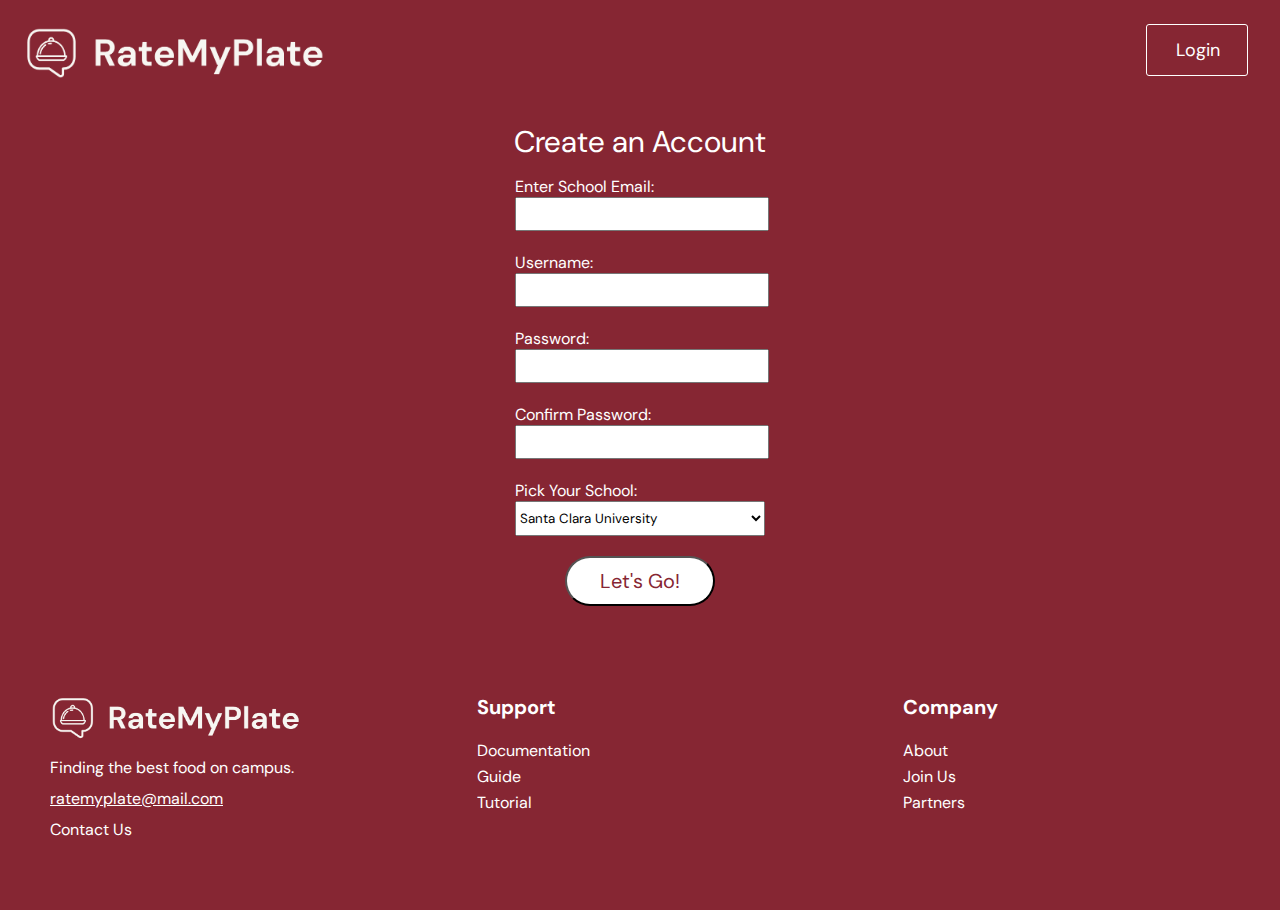
<file: create.html>
<!DOCTYPE html>
<html lang="en">
  <head>
    <link rel="preconnect" href="https://fonts.googleapis.com" />
    <link rel="preconnect" href="https://fonts.gstatic.com" crossorigin />
    <link
      href="https://fonts.googleapis.com/css2?family=DM+Sans:ital,opsz,wght@0,9..40,100..1000;1,9..40,100..1000&display=swap"
      rel="stylesheet"
    />
    <meta charset="UTF-8" />
    <meta name="viewport" content="width=device-width, initial-scale=1.0" />
    <title>RateMyPlate | Create</title>
    <link rel="stylesheet" href="./styles/main.css" />
    <link rel="stylesheet" href="./styles/index.css" />
    <link rel="stylesheet" href="./styles/footer.css" />
    <link rel="stylesheet" href="./styles/login.css" />
  </head>
  <body>
    <header>
      <a href="index.html">
        <img
          style="float: left"
          src="assets/logo.png"
          width="300px"
          alt="logo"
          class="navbar-logo"
        />
      </a>
      <ul style="float: right" class="nav-bar">
        <li class="login"><a href="login.html">Login</a></li>
      </ul>
    </header>
    <div class="container">
      <div class="left-column">
        <div class="column-header">
          <p class="login-header">Create an Account</p>
        </div>
        <div class="input-container">
          <label for="email">Enter School Email: </label> <br />
          <input type="text" id="email" name="email" /><br /><br />
          <label for="email">Username: </label> <br />
          <input type="text" id="password" name="password" /><br /><br />
          <label for="password">Password: </label> <br />
          <input type="text" id="password" name="password" /><br /><br />
          <label for="password">Confirm Password: </label> <br />
          <input type="text" id="password" name="password" /><br /><br />
          <label for="password">Pick Your School: </label> <br />
          <select id="SchoolDropdown" class="school-dropdown">
            <option value="scu">Santa Clara University</option>
            <option value="stanford">Stanford University</option>
            <option value="usf">University of San Francisco</option>
          </select>
        </div>

        <button
          class="login-buttons"
          onclick="window.location.href = 'index.html';"
        >
          Let's Go!
        </button>
      </div>
    </div>
    <footer>
      <div class="footer-content">
        <div class="footer-section">
          <a href="index.html">
            <img src="assets/logo.png" width="250px" alt="logo" />
          </a>
          <p>Finding the best food on campus.</p>
          <p>
            <a style="color: white" id="email" href="">ratemyplate@mail.com</a>
          </p>
          <a style="color: white" class="contact-link" href="contact.html"
            >Contact Us</a
          >
        </div>
        <div class="footer-section">
          <h4>Support</h4>
          <ul>
            <li><a href="">Documentation</a></li>
            <li><a href="">Guide</a></li>
            <li><a href="">Tutorial</a></li>
          </ul>
        </div>
        <div class="footer-section">
          <h4>Company</h4>
          <ul>
            <li><a href="">About</a></li>
            <li><a href="">Join Us</a></li>
            <li><a href="">Partners</a></li>
          </ul>
        </div>
      </div>
    </footer>
  </body>
</html>
</file>
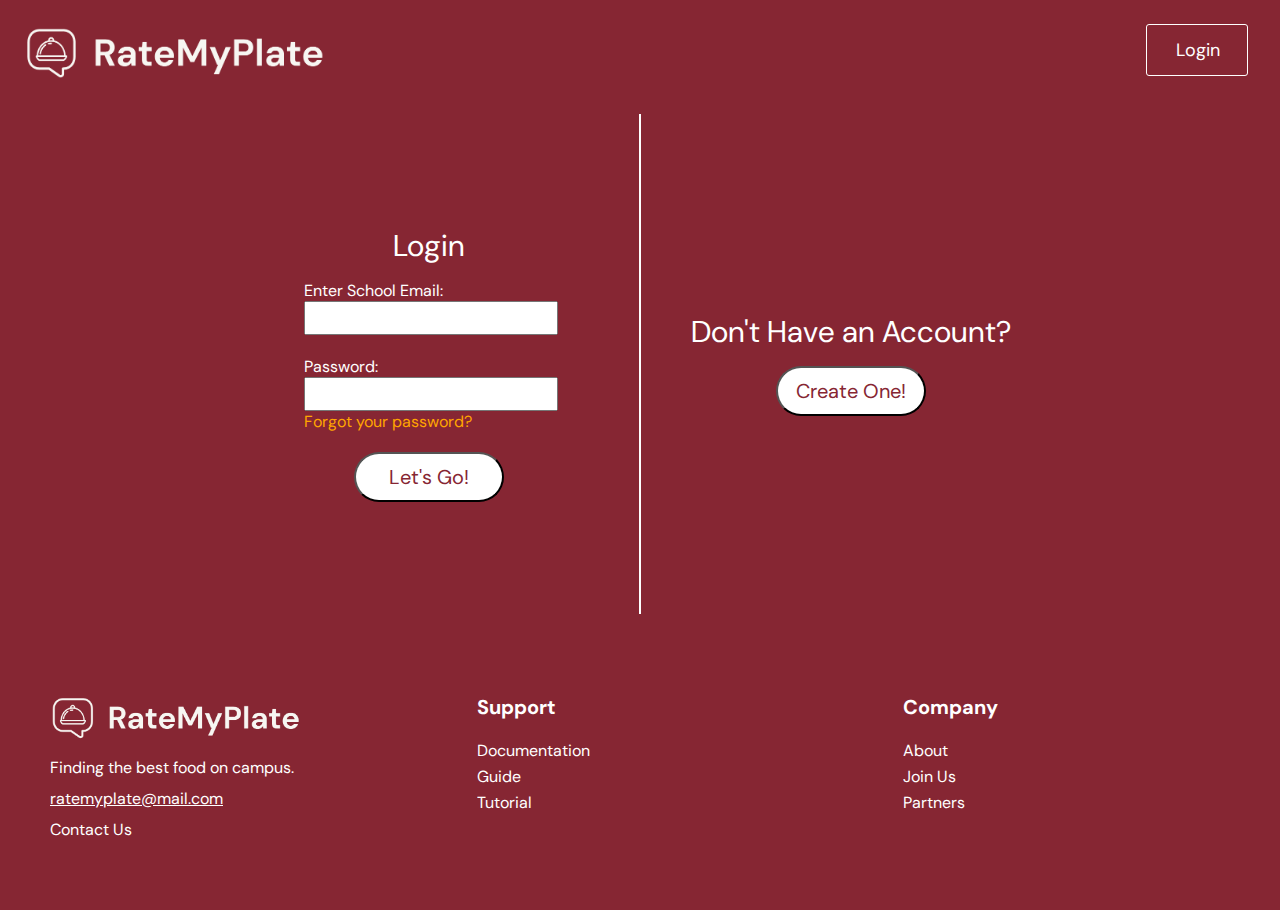
<file: login.html>
<!DOCTYPE html>
<html lang="en">
  <head>
    <link rel="preconnect" href="https://fonts.googleapis.com" />
    <link rel="preconnect" href="https://fonts.gstatic.com" crossorigin />
    <link
      href="https://fonts.googleapis.com/css2?family=DM+Sans:ital,opsz,wght@0,9..40,100..1000;1,9..40,100..1000&display=swap"
      rel="stylesheet"
    />
    <meta charset="UTF-8" />
    <meta name="viewport" content="width=device-width, initial-scale=1.0" />
    <title>RateMyPlate | Login</title>
    <link rel="stylesheet" href="./styles/index.css" />
    <link rel="stylesheet" href="./styles/footer.css" />
    <link rel="stylesheet" href="./styles/login.css" />
  </head>
  <body>
    <header>
      <a href="index.html">
        <img
          style="float: left"
          src="assets/logo.png"
          width="300px"
          alt="logo"
          class="navbar-logo"
        />
      </a>
      <ul style="float: right" class="nav-bar">
        <li class="login"><a href="login.html">Login</a></li>
      </ul>
    </header>
    <div class="container">
      <div class="left-column">
        <div class="column-header">
          <p class="login-header">Login</p>
        </div>
        <div class="input-container">
          <label for="email">Enter School Email: </label> <br />
          <input type="text" id="email" name="email" class="email-input"/><br /><br />
          <label for="password">Password: </label> <br />
          <input type="text" id="password" name="password" class="password-input"/>
          <p class="forgot-password-text">Forgot your password?</p>
        </div>

        <button
          class="login-buttons"
          onclick="window.location.href = 'index.html';"
        >
          Let's Go!
        </button>
      </div>
      <div class="divider"></div>
      <div class="right-column">
        <div class="column-header">
          <p class="login-header">Don't Have an Account?</p>
          <button
            class="login-buttons"
            onclick="window.location.href = 'create.html';"
          >
            Create One!
          </button>
        </div>
      </div>
    </div>
    <footer>
      <div class="footer-content">
        <div class="footer-section">
          <a href="index.html">
            <img src="assets/logo.png" width="250px" alt="logo" />
          </a>
          <p>Finding the best food on campus.</p>
          <p>
            <a style="color: white" id="email" href="">ratemyplate@mail.com</a>
          </p>
          <a style="color: white" class="contact-link" href="contact.html"
            >Contact Us</a
          >
        </div>
        <div class="footer-section">
          <h4>Support</h4>
          <ul>
            <li><a href="">Documentation</a></li>
            <li><a href="">Guide</a></li>
            <li><a href="">Tutorial</a></li>
          </ul>
        </div>
        <div class="footer-section">
          <h4>Company</h4>
          <ul>
            <li><a href="">About</a></li>
            <li><a href="">Join Us</a></li>
            <li><a href="">Partners</a></li>
          </ul>
        </div>
      </div>
    </footer>
  </body>
</html>
</file>
<file: styles/main.css>
* {
  overflow-x: hidden;
  margin: 0;
  padding: 0;
  font-family: "DM Sans", serif;
}

header {
  margin: 0;
  padding: 0;
  width: 100%;
  height: 104px;
  background: #862633;
}

.navbar-logo {
  padding: 1.5rem;
  float: left;
}

.nav-bar {
  border-radius: 3px;
  border: 1px solid white;
  width: 100px; /* Adjust the width as needed */
  margin-top: 1.5rem;
  margin-right: 3rem;
  padding: 0; /* Reset padding */
  list-style-type: none;
  float: right;
  text-align: right; /* Align text to the right */
}

.nav-bar {
  list-style-type: none;
  margin-right: 2rem;
  display: flex;
}

.nav-bar li {
  margin-left: 1rem;
}

.nav-bar a {
  color: #fff;
  text-decoration: none;
  font-size: 18px;
}

.nav-bar a:hover {
  text-decoration: underline;
}

.login {
  padding: 0.8rem;
  color: white;
}

.login:visited {
  color: white;
}

.contact {
  padding: 0.8rem;
  color: white;
}

.contact:visited {
  color: white;
}
</file>
<file: styles/index.css>
* {
  overflow-x: hidden;
  margin: 0;
  padding: 0;
  font-family: "DM Sans", serif;
}

header {
  margin: 0;
  padding: 0;
  width: 100%;
  height: 104px;
  background: #862633;
}

.navbar-logo {
  padding: 1.5rem;
  float: left;
}

.nav-bar {
  border-radius: 3px;
  border: 1px solid white;
  width: 100px; /* Adjust the width as needed */
  margin-top: 1.5rem;
  margin-right: 3rem;
  padding: 0; /* Reset padding */
  list-style-type: none;
  float: right;
  text-align: right; /* Align text to the right */
}

.nav-bar {
  list-style-type: none;
  margin-right: 2rem;
  display: flex;
}

.nav-bar li {
  margin-left: 1rem;
}

.nav-bar a {
  color: #fff;
  text-decoration: none;
  font-size: 18px;
}

.nav-bar a:hover {
  text-decoration: underline;
}

.login,
.contact {
  padding: 0.8rem;
  color: white;
}

.login:visited,
.contact:visited {
  color: white;
}

.enter-your-school {
  padding: 0;
  margin: 0;
  background-image: url("../assets/bgimage.png");
  text-align: center;
  height: 680px;
  width: 100%;
  display: flex;
  justify-content: center;
  flex-direction: column;
  align-items: center;
  flex-wrap: wrap;
}

.enter-your-school p {
  margin-top: 0;
  font-size: 30px;
  color: #646464;
}

h1 {
  font-size: 70px;
  color: #486284;
}

h2 {
  font-size: 55px;
  color: #486284;
}

.buttons-container {
  display: flex;
  justify-content: center;
  align-items: center;
  gap: 20px; /* Add spacing between the buttons */
  font-size: 20px;
  color: #646464;
  margin-top: 20px; /* Add some top margin to space from other elements */
}

#school-dropdown {
  padding: 1rem;
  border: 1px solid gray;
  border-radius: 10px;
  background-color: rgba(
    255,
    255,
    255,
    0.8
  ); /* Slightly transparent background */
}

.rating-btn {
  padding: 1.2rem;
  background-color: #fff;
  color: #486284;
  text-decoration: none;
  border-radius: 10px;
  font-size: 1rem;
  border: 1px solid gray;
  cursor: pointer;
}

.rating-btn:hover {
  background-color: #f0f0f0;
}

.schools-we-offer {
  margin: 0 auto;
  padding: 5rem 0;
  width: 100%;
  background-color: #f7f6f2;
  text-align: center;
}

.schools-we-offer p {
  font-size: 50px;
  color: #486284;
}

.schools-we-offer h2 {
  text-align: center;
  padding-bottom: 3rem;
}

.image-container {
  display: flex;
  flex-direction: column;
  align-items: center;
}

.image-row {
  display: flex;
  justify-content: space-between;
  width: 100%;
  max-width: 1300px;
  margin: 0 auto;
}

.stanford-img,
.scu-img,
.usf-img {
  text-align: center;
}

.stanford-img img,
.scu-img img,
.usf-img img {
  width: 100%;
  max-width: 450px;
  height: auto;
}

.usf-img {
  margin-top: 50px;
}

.about-us {
  padding: 5rem;
  height: 600px;
  width: 100%;
  display: flex;
  flex-direction: column;
}

.about-us h2,
.about-us p {
  text-align: left;
}

.about-us p {
  width: 80%;
  color: #8ca2c0;
  font-size: 25px;
  padding-bottom: 2rem;
}

.about-us-img {
  width: 50%;
  align-items: center;
  padding-left: 25%;
  padding-right: 30%;
}

.faq {
  background-color: #f7f6f2;
  border: none;
  margin: 0;
  padding: 5rem;
  width: 100%;
}

.clickable-faq {
  width: 70%;
  padding-top: 2.5rem;
  padding-bottom: 2rem;
}

.accordion {
  background-color: rgba(223, 223, 223, 0.725);
  color: #444;
  cursor: pointer;
  padding: 18px;
  width: 100%;
  border: 0px solid gray;
  text-align: left;
  outline: none;
  font-size: 20px;
  transition: 0.4s;
}

.accordion:after {
  content: "\002B";
  color: #777;
  font-weight: bold;
  float: right;
  margin-left: 5px;
}

.active:after {
  content: "\2212";
}

.panel {
  padding: 0px 30px;
  background-color: white;
  max-height: 0;
  overflow: hidden;
  transition: max-height 0.2s ease-out;
}

.contact-link,
.contact-link:visited {
  color: black;
}

.contact-link:hover {
  color: darkred;
}
</file>
<file: styles/footer.css>
footer {
  background-color: #862633; /* Dark red background */
  color: #fff;
  padding: 20px 0;
}

h4 {
  font-size: 20px;
}

.footer-content {
  display: flex;
  flex-wrap: wrap;
  justify-content: space-around;
  max-width: 1500px;
  margin: 0 auto;
}

#email {
  color: white;
}

.footer-section {
  flex: 1;
  margin: 50px;
  min-width: 225px;
  text-align: left; /* Align text to the left */
}

.footer-section h3,
.footer-section h4 {
  margin-bottom: 20px;
}

.footer-section p,
.footer-section ul {
  margin: 10px 0;
}

.footer-section ul {
  list-style: none;
  padding: 0;
}

.footer-section ul li {
  margin-bottom: 5px;
}

.footer-section ul li a {
  color: #fff;
  text-decoration: none;
}

.footer-section ul li a:hover {
  text-decoration: underline;
}

.contact-link {
  display: block;
  margin-top: 10px;
  color: #fff;
  text-decoration: none;
}

.contact-link:hover {
  text-decoration: underline;
}
</file>
<file: styles/login.css>
body {
  background-color: #862633;
}

.container {
  display: flex;
  width: 100%;
  height: 500px;
  justify-content: center;
  margin-block: 10px;
}

.left-column {
  width: 400px;
  align-content: center;
  text-align: center;
}

.right-column {
  width: 400px;
  align-content: center;
}

.login-header {
  color: white;
  font-size: 30px;
  align-self: center;
  margin-bottom: 15px;
}

.divider {
  width: 2px;
  height: auto;
  background-color: white;
  color: white;
  margin-inline: 10px;
}

.subtext {
  color: white;
}

.input-text {
  color: white;
}

.forgot-password-text {
  color: orange;
}
.forgot-password-text:hover{
  text-decoration: underline;
}

.column-header {
  text-align: center;
}

.inputs {
  margin-top: 20px;
}

.input-container {
  text-align: left;
  margin-left: 75px;
  padding-bottom: 20px;
}

.login-buttons {
  border-radius: 25px;
  width: 150px;
  height: 50px;
  background-color: white;
  color: #862633;
  font-size: 20px;
}

.login-buttons:hover{
  background-color: #d3d3d3;
}

.input-align-container {
  justify-content: center;
  text-align: center;
}

label {
  color: white;
}

input {
  height: 30px;
  width: 250px;
  align-self: center;
  color: black !important; /* Ensure text color is black */
}

select{
  height: 35px;
  width: 250px;
}
</file>
